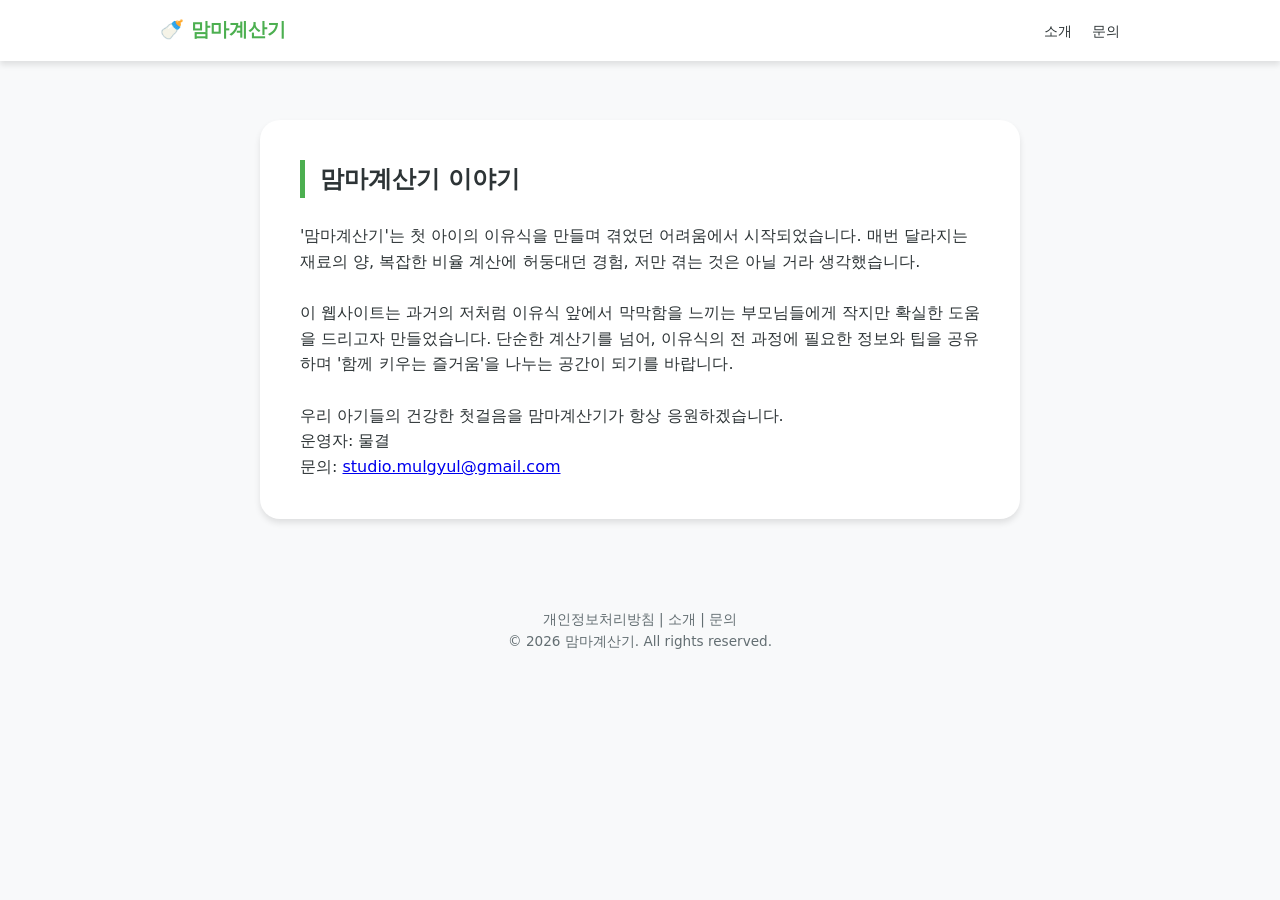
<file: about.html>
<!DOCTYPE html>
<html lang="ko">
<head>
    <meta charset="UTF-8">
    <meta name="viewport" content="width=device-width, initial-scale=1.0">
    <title>소개 - 맘마계산기</title>
    <link rel="stylesheet" href="style.css?v=1.1">
</head>
<body>
    <header>
        <nav class="nav-container">
            <div class="logo"><a href="/" style="text-decoration: none; color: inherit;">🍼 맘마계산기</a></div>
            <ul class="nav-menu">
                <li><a href="about.html">소개</a></li>
                <li><a href="contact.html">문의</a></li>
            </ul>
        </nav>
    </header>

    <main>
        <section id="about" class="content-section">
            <div class="info-card">
                <h2>맘마계산기 이야기</h2>
                <p>
                    '맘마계산기'는 첫 아이의 이유식을 만들며 겪었던 어려움에서 시작되었습니다. 매번 달라지는 재료의 양, 복잡한 비율 계산에 허둥대던 경험, 저만 겪는 것은 아닐 거라 생각했습니다.
                    <br><br>
                    이 웹사이트는 과거의 저처럼 이유식 앞에서 막막함을 느끼는 부모님들에게 작지만 확실한 도움을 드리고자 만들었습니다. 단순한 계산기를 넘어, 이유식의 전 과정에 필요한 정보와 팁을 공유하며 '함께 키우는 즐거움'을 나누는 공간이 되기를 바랍니다.
                    <br><br>
                    우리 아기들의 건강한 첫걸음을 맘마계산기가 항상 응원하겠습니다.
                </p>
                <p>운영자: 물결</p>
                <p>문의: <a href="mailto:studio.mulgyul@gmail.com">studio.mulgyul@gmail.com</a></p>
            </div>
        </section>
    </main>

    <footer>
        <p><a href="privacy.html">개인정보처리방침</a> | <a href="about.html">소개</a> | <a href="contact.html">문의</a></p>
        <p>&copy; 2026 맘마계산기. All rights reserved.</p>
    </footer>
</body>
</html>
</file>
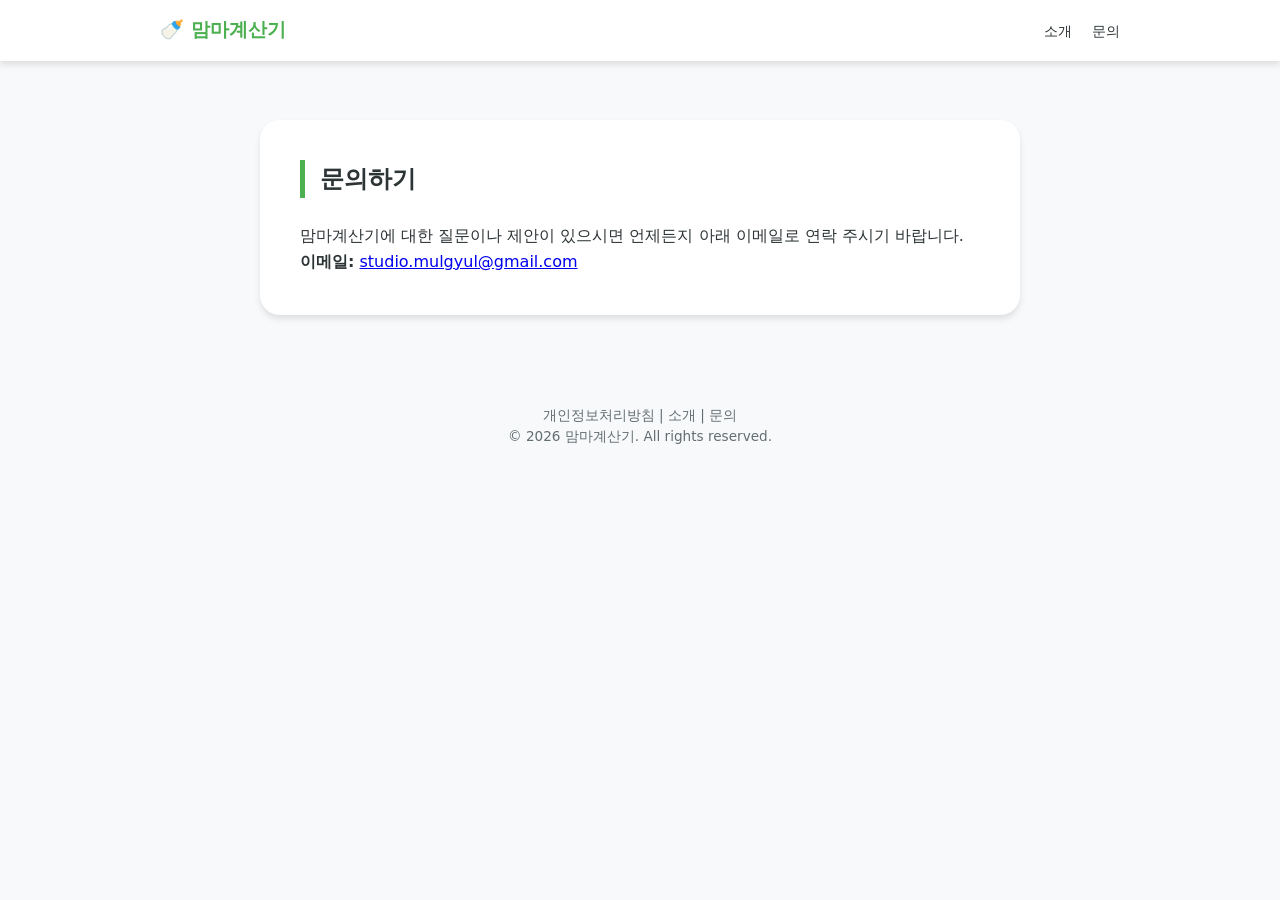
<file: contact.html>
<!DOCTYPE html>
<html lang="ko">
<head>
    <meta charset="UTF-8">
    <meta name="viewport" content="width=device-width, initial-scale=1.0">
    <title>문의 - 맘마계산기</title>
    <link rel="stylesheet" href="style.css?v=1.1">
</head>
<body>
    <header>
        <nav class="nav-container">
            <div class="logo"><a href="/" style="text-decoration: none; color: inherit;">🍼 맘마계산기</a></div>
            <ul class="nav-menu">
                <li><a href="about.html">소개</a></li>
                <li><a href="contact.html">문의</a></li>
            </ul>
        </nav>
    </header>

    <main>
        <section id="contact" class="content-section">
            <div class="info-card">
                <h2>문의하기</h2>
                <p>맘마계산기에 대한 질문이나 제안이 있으시면 언제든지 아래 이메일로 연락 주시기 바랍니다.</p>
                <p><strong>이메일:</strong> <a href="mailto:studio.mulgyul@gmail.com">studio.mulgyul@gmail.com</a></p>
            </div>
        </section>
    </main>

    <footer>
        <p><a href="privacy.html">개인정보처리방침</a> | <a href="about.html">소개</a> | <a href="contact.html">문의</a></p>
        <p>&copy; 2026 맘마계산기. All rights reserved.</p>
    </footer>
</body>
</html>
</file>
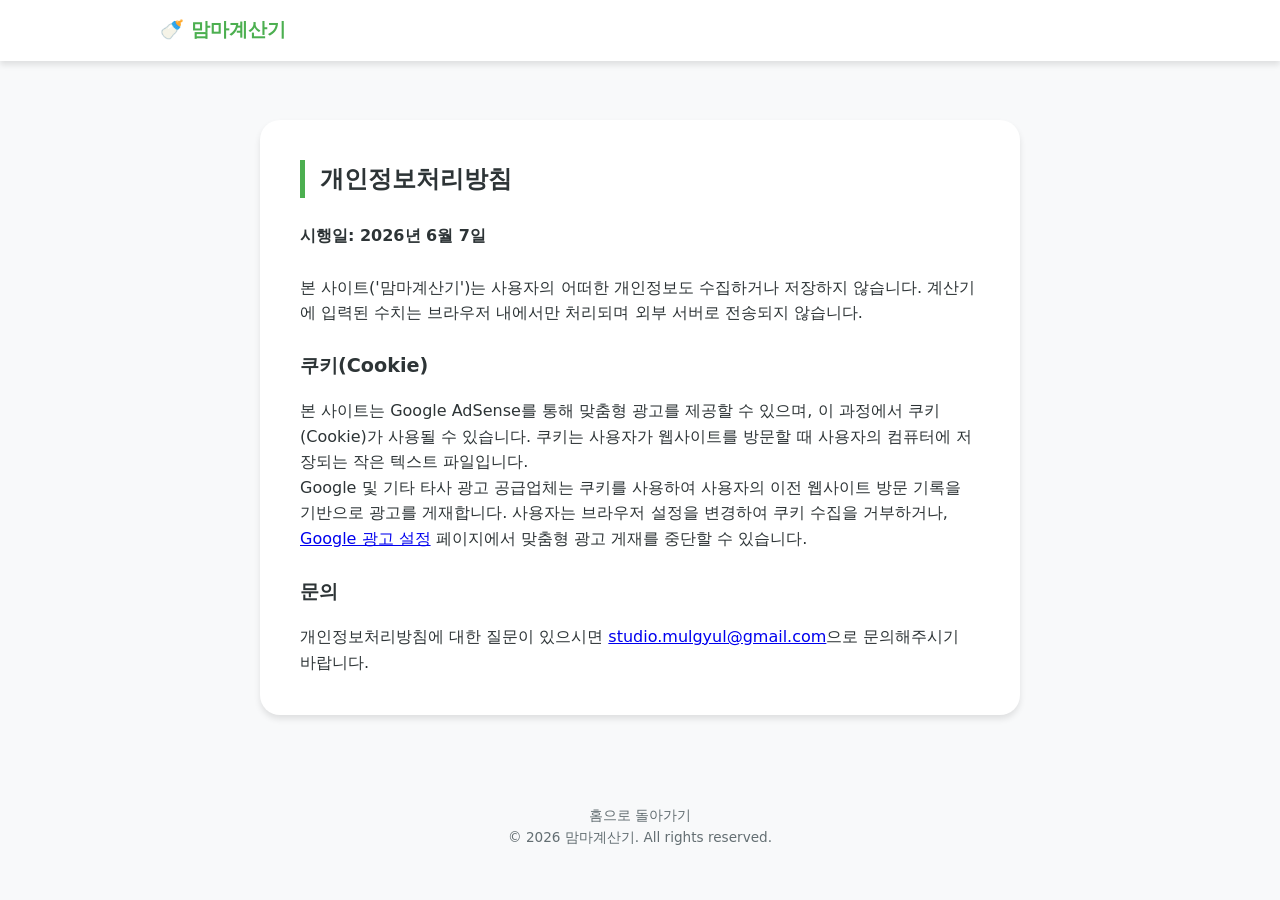
<file: privacy.html>
<!DOCTYPE html>
<html lang="ko">
<head>
    <meta charset="UTF-8">
    <meta name="viewport" content="width=device-width, initial-scale=1.0">
    <title>개인정보처리방침 - 맘마계산기</title>
    <link rel="stylesheet" href="style.css?v=1.1">
</head>
<body>
    <header>
        <nav class="nav-container">
            <div class="logo"><a href="/" style="text-decoration: none; color: inherit;">🍼 맘마계산기</a></div>
        </nav>
    </header>

    <main>
        <section class="content-section">
             <div class="info-card">
                <h2>개인정보처리방침</h2>
                <p><strong>시행일: 2026년 6월 7일</strong></p>
                <br>
                <p>본 사이트('맘마계산기')는 사용자의 어떠한 개인정보도 수집하거나 저장하지 않습니다. 계산기에 입력된 수치는 브라우저 내에서만 처리되며 외부 서버로 전송되지 않습니다.</p>
                <br>
                <h3>쿠키(Cookie)</h3>
                <p>본 사이트는 Google AdSense를 통해 맞춤형 광고를 제공할 수 있으며, 이 과정에서 쿠키(Cookie)가 사용될 수 있습니다. 쿠키는 사용자가 웹사이트를 방문할 때 사용자의 컴퓨터에 저장되는 작은 텍스트 파일입니다.</p>
                <p>Google 및 기타 타사 광고 공급업체는 쿠키를 사용하여 사용자의 이전 웹사이트 방문 기록을 기반으로 광고를 게재합니다. 사용자는 브라우저 설정을 변경하여 쿠키 수집을 거부하거나, <a href="https://adssettings.google.com" target="_blank">Google 광고 설정</a> 페이지에서 맞춤형 광고 게재를 중단할 수 있습니다.</p>
                <br>
                <h3>문의</h3>
                <p>개인정보처리방침에 대한 질문이 있으시면 <a href="mailto:studio.mulgyul@gmail.com">studio.mulgyul@gmail.com</a>으로 문의해주시기 바랍니다.</p>
            </div>
        </section>
    </main>

    <footer>
        <p><a href="/">홈으로 돌아가기</a></p>
        <p>&copy; 2026 맘마계산기. All rights reserved.</p>
    </footer>
</body>
</html>
</file>
<file: style.css>
:root {
    --primary-color: #4CAF50;
    --secondary-color: #81C784;
    --background-color: #f8f9fa;
    --container-bg: #ffffff;
    --text-color: #2d3436;
    --text-light: #636e72;
    --border-color: #dfe6e9;
    --button-bg: #f1f2f6;
    --button-hover-bg: #dfe4ea;
    --rice-color: #F0EAD6;
    --grains-color: #FFA500;
    --meat-color: #FFC0CB;
    --veg-color: #90EE90;
    --water-color: #ADD8E6;
    --shadow: 0 4px 6px rgba(0, 0, 0, 0.1);
}

* {
    box-sizing: border-box;
    margin: 0;
    padding: 0;
}

html {
    scroll-behavior: smooth;
}

body {
    font-family: 'Pretendard', -apple-system, BlinkMacSystemFont, system-ui, Roboto, 'Helvetica Neue', 'Segoe UI', 'Apple SD Gothic Neo', 'Noto Sans KR', 'Malgun Gothic', sans-serif;
    background-color: var(--background-color);
    color: var(--text-color);
    line-height: 1.6;
    padding-top: 70px; /* Header height */
}

/* Header & Nav */
header {
    background-color: var(--container-bg);
    box-shadow: var(--shadow);
    position: fixed;
    top: 0;
    width: 100%;
    z-index: 1000;
}

.nav-container {
    max-width: 1000px;
    margin: 0 auto;
    padding: 15px 20px;
    display: flex;
    justify-content: space-between;
    align-items: center;
}

.logo {
    font-size: 1.2rem;
    font-weight: bold;
    color: var(--primary-color);
}

.nav-menu {
    list-style: none;
    display: flex;
    gap: 20px;
}

.nav-menu a {
    text-decoration: none;
    color: var(--text-color);
    font-size: 0.9rem;
    font-weight: 500;
    transition: color 0.3s;
}

.nav-menu a:hover {
    color: var(--primary-color);
}

/* Content Layout */
main {
    max-width: 800px;
    margin: 0 auto;
    padding: 20px;
}

.content-section {
    padding: 30px 0;
    border-bottom: 1px solid var(--border-color);
}

.content-section:last-of-type {
    border-bottom: none;
}

h1, h2, h3, h4 {
    margin-bottom: 1rem;
    color: #2d3436;
}

h1 { font-size: 2rem; text-align: center; }
h2 { font-size: 1.5rem; border-left: 5px solid var(--primary-color); padding-left: 15px; margin-bottom: 25px; }
h3 { font-size: 1.2rem; }
h4 { font-size: 1rem; color: var(--primary-color); margin-bottom: 0.5rem;}
.subtitle { text-align: center; color: var(--text-light); margin-bottom: 40px; }
.section-intro { margin-bottom: 30px; text-align: center; font-size: 0.95rem; }

/* Calculator Section */
.calculator-container {
    background: var(--container-bg);
    border-radius: 20px;
    padding: 40px;
    box-shadow: var(--shadow);
}

.stage-selection {
    display: flex;
    justify-content: center;
    flex-wrap: wrap;
    gap: 10px;
    margin-bottom: 30px;
}

.stage-selection input[type="radio"] { display: none; }

.stage-selection label {
    background-color: var(--button-bg);
    border-radius: 30px;
    padding: 12px 20px;
    cursor: pointer;
    font-size: 0.95rem;
    transition: all 0.3s;
}

.stage-selection input[type="radio"]:checked + label {
    background-color: var(--primary-color);
    color: white;
}

.stage-description {
    background-color: #f1f9f1;
    border-radius: 12px;
    padding: 20px;
    margin-bottom: 30px;
    text-align: center;
}

#stage-age { font-weight: bold; color: var(--primary-color); margin-bottom: 5px; }
#stage-info { font-size: 0.9rem; color: var(--text-light); }

.amount-input {
    display: flex;
    align-items: center;
    justify-content: center;
    gap: 15px;
    margin-bottom: 10px;
}

#amount {
    width: 150px;
    padding: 12px;
    border: 2px solid var(--border-color);
    border-radius: 10px;
    font-size: 1.1rem;
    text-align: right;
}

#calculator-form button {
    background-color: var(--primary-color);
    color: white;
    border: none;
    border-radius: 10px;
    padding: 12px 30px;
    font-size: 1rem;
    font-weight: bold;
    cursor: pointer;
    transition: background-color 0.3s;
}

#calculator-form button:hover { background-color: #45a049; }

.input-guidance { text-align: center; font-size: 0.85rem; color: var(--text-light); margin-bottom: 20px; }

/* Result Area */
.legend {
    display: flex;
    justify-content: center;
    flex-wrap: wrap;
    gap: 15px;
    margin-bottom: 15px;
}

.legend > div { display: flex; align-items: center; font-size: 0.85rem; }
.dot { height: 10px; width: 10px; border-radius: 50%; margin-right: 6px; }
.dot.rice { background-color: var(--rice-color); }
.dot.grains { background-color: var(--grains-color); }
.dot.meat { background-color: var(--meat-color); }
.dot.veg { background-color: var(--veg-color); }
.dot.water { background-color: var(--water-color); }

.ingredients-ratio .bar {
    display: flex;
    height: 30px;
    border-radius: 15px;
    overflow: hidden;
    margin-bottom: 30px;
    background-color: #eee;
}

.bar-segment { 
    display: flex;
    align-items: center;
    justify-content: center;
    font-size: 0.75rem;
    font-weight: bold;
    color: #333;
    transition: width 0.5s cubic-bezier(0.4, 0, 0.2, 1); 
    border-right: 1px solid rgba(255,255,255,0.3); 
}

#rice-bar { background-color: var(--rice-color); }
#grains-bar { background-color: var(--grains-color); }
#meat-bar { background-color: var(--meat-color); }
#veg-bar { background-color: var(--veg-color); }
#water-bar { background-color: var(--water-color); }

.results { list-style: none; }
.results li {
    display: flex;
    justify-content: space-between;
    padding: 15px;
    border-bottom: 1px solid #f1f2f6;
}

.results .name { font-weight: 500; }
.results .value { font-weight: bold; color: var(--primary-color); }

/* Info Cards & Grid */
.info-card {
    background: var(--container-bg);
    border-radius: 20px;
    padding: 40px;
    box-shadow: var(--shadow);
}

.guide-grid, .qa-grid, .recipe-grid {
    display: grid;
    grid-template-columns: repeat(auto-fit, minmax(280px, 1fr));
    gap: 20px;
}

.guide-item, .qa-item, .recipe-item {
    background-color: #f8f9fa;
    padding: 25px;
    border-radius: 15px;
    border: 1px solid var(--border-color);
}

.guide-item h3, .qa-item h4, .recipe-item h4 { 
    font-size: 1.1rem; 
    color: var(--primary-color); 
    margin-bottom: 10px; 
}
.guide-item p, .qa-item p, .recipe-item p { font-size: 0.9rem; color: var(--text-light); }

/* Ingredient Gallery Section */
.ingredient-gallery {
    margin-bottom: 50px;
}
.ingredient-gallery h3 {
    margin-bottom: 20px;
    font-size: 1.25rem;
    color: var(--text-color);
    padding-left: 10px;
    border-left: 4px solid var(--secondary-color);
}
.gallery-row-container {
    position: relative;
    display: flex;
    align-items: center;
}
.gallery-row {
    display: flex;
    gap: 10px;
    padding: 15px 5px;
    width: 100%;
    flex-wrap: wrap;
}
.arrow {
    display: none;
}

.ingredient-item {
    background-color: #e9ecef;
    border-radius: 20px;
    padding: 8px 16px;
    font-size: 0.9rem;
    font-weight: 500;
    cursor: pointer;
    transition: all 0.3s ease;
}

.ingredient-item:hover {
    background-color: #ced4da;
    transform: translateY(-2px);
}

/* Modal Styling */
.modal {
    display: none; 
    position: fixed; 
    z-index: 9999; /* 다른 모든 요소 위에 오도록 z-index를 높임 */
    left: 0;
    top: 0;
    width: 100%; 
    height: 100%; 
    overflow: auto; 
    background-color: rgba(0,0,0,0.6);
    animation: fadeIn 0.3s;
}

.modal-content {
    background-color: #fefefe;
    margin: 10% auto;
    padding: 40px;
    border: 1px solid #888;
    width: 80%;
    max-width: 600px;
    border-radius: 20px;
    position: relative;
    box-shadow: 0 5px 15px rgba(0,0,0,0.3);
    animation: slideIn 0.4s;
}
.close-button {
    color: #aaa;
    position: absolute;
    top: 20px;
    right: 25px;
    font-size: 28px;
    font-weight: bold;
    cursor: pointer;
}
.close-button:hover, .close-button:focus {
    color: black;
}
.modal-body {
    display: flex;
    gap: 30px;
}
.modal-image-container {
    display: none; /* Hide the image container */
}
#modal-img {
    width: 150px;
    height: 150px;
    border-radius: 15px;
    background-color: #eee;
}
#modal-title {
    margin-top: 0;
    border-bottom: 2px solid var(--primary-color);
    padding-bottom: 10px;
    margin-bottom: 20px;
}
#modal-details p {
    margin-bottom: 12px;
    font-size: 0.95rem;
}
#modal-details p strong {
    color: var(--text-color);
    margin-right: 8px;
    font-weight: 600;
}

@keyframes fadeIn { from {opacity: 0;} to {opacity: 1;} }
@keyframes slideIn { from {transform: translateY(-50px);} to {transform: translateY(0);} }

/* Footer */
footer {
    text-align: center;
    padding: 40px;
    color: var(--text-light);
    font-size: 0.85rem;
}
footer a {
    color: var(--text-light);
    text-decoration: none;
}
footer a:hover {
    text-decoration: underline;
}

/* Responsive */
@media (max-width: 768px) {
    .arrow.prev { left: -10px; }
    .arrow.next { right: -10px; }
    .modal-content {
        width: 90%;
        margin: 20% auto;
    }
    .modal-body {
        flex-direction: column;
        align-items: center;
        text-align: center;
    }
}

@media (max-width: 600px) {
    .nav-menu { display: none; }
    .calculator-container, .info-card { padding: 25px; }
    h1 { font-size: 1.5rem; }
    .amount-input { flex-direction: column; }
    #amount { width: 100%; }
    #calculator-form button { width: 100%; }
}
</file>
